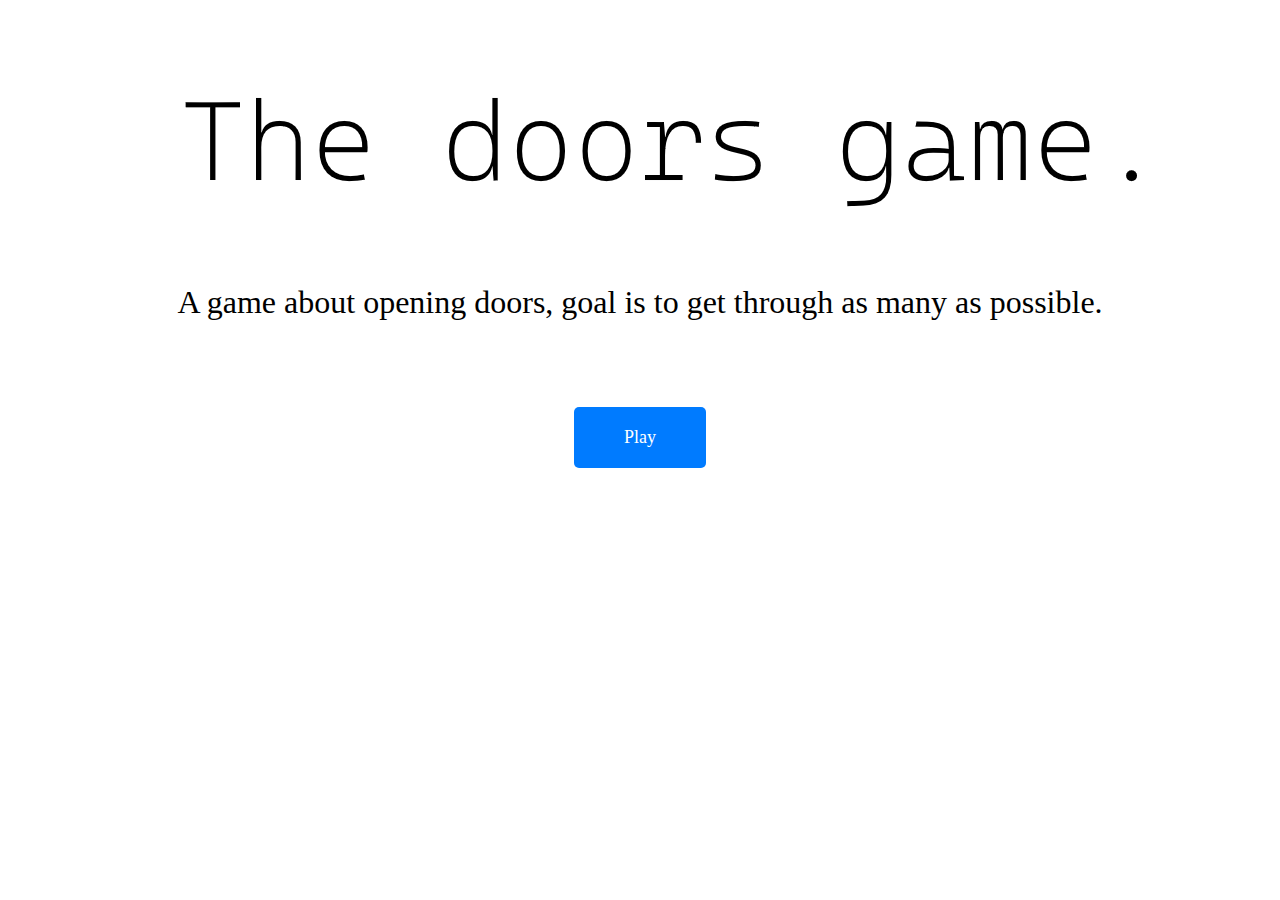
<file: index.html>
<!DOCTYPE html>
<html lang="en">
<head>
    <meta charset="UTF-8">
    <meta name="viewport" content="width=device-width, initial-scale=1.0">
    <title>Document</title>
    <link rel="stylesheet" href="main.css">
</head>
<body>
    <div class="intro">
        <img src="media/titleimage.png">
        <p class="titledescription">A game about opening doors, goal is to get through as many as possible.</p>
    </div>
    <div class="playbutton-container">
        <a href='game.html' class="playlabel">Play</a>
    </div>
</body>
</html>
</file>
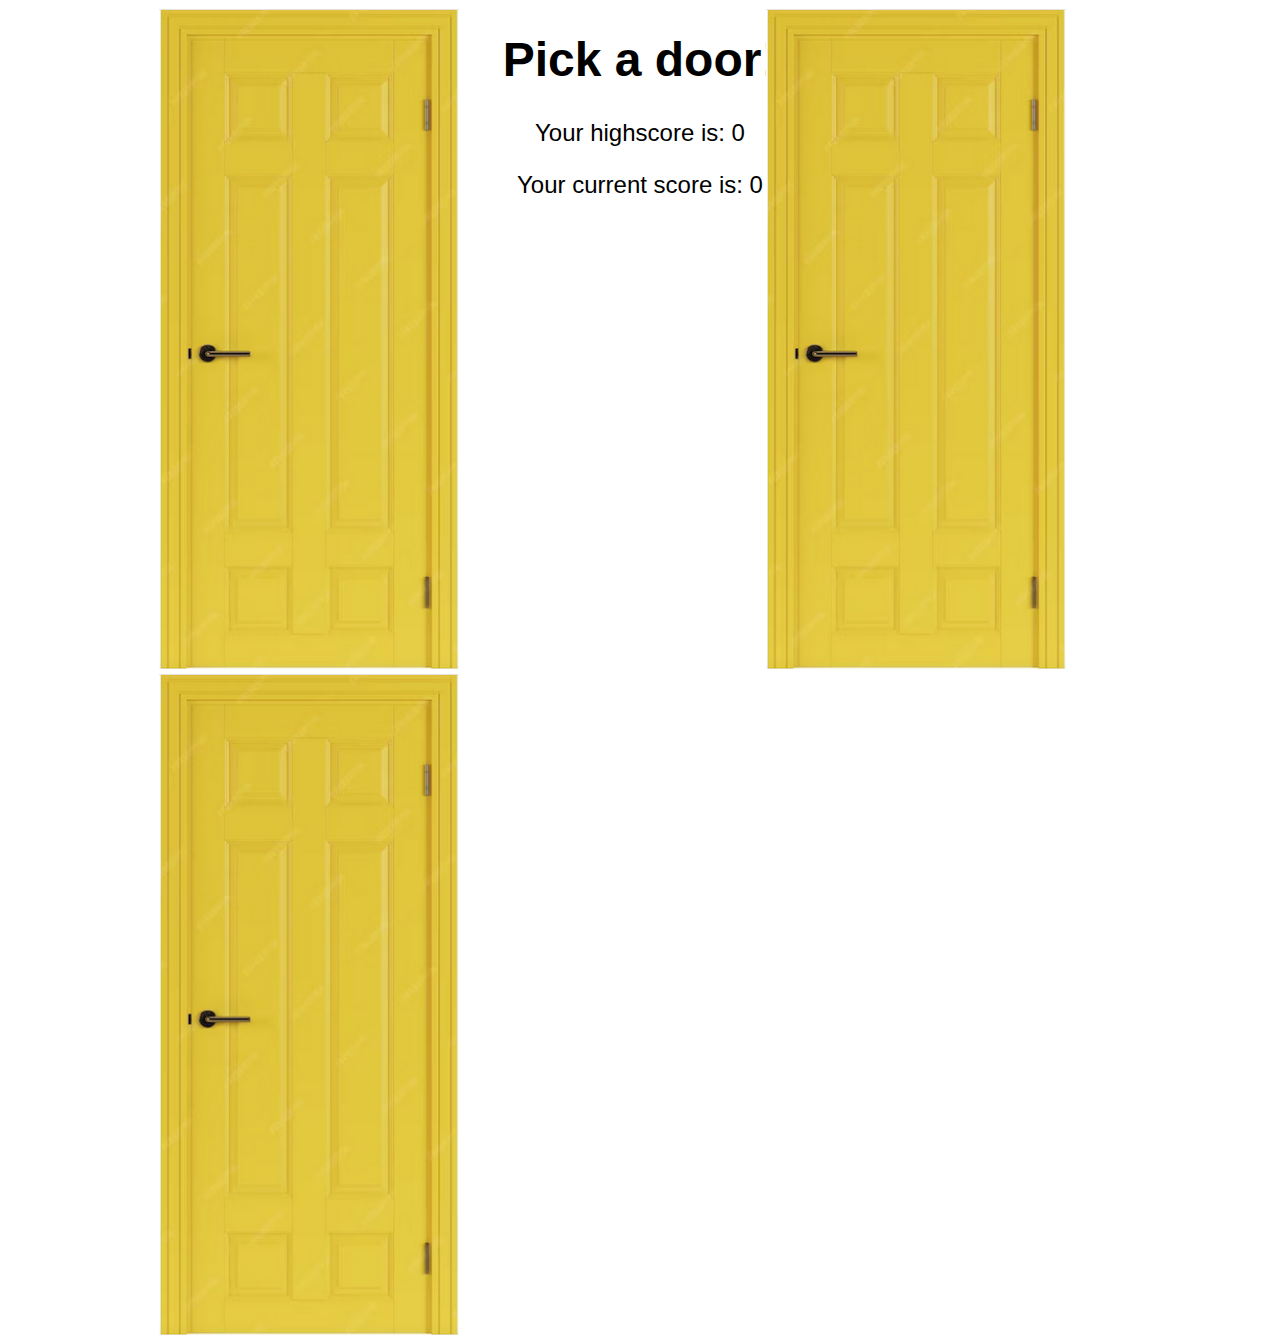
<file: game.html>
<!DOCTYPE html>
<html lang="en">
<head>
    <meta charset="UTF-8">
    <meta name="viewport" content="width=device-width, initial-scale=1.0">
    <title>Game</title>
    <link rel="stylesheet" href="game.css">
    <script src="script.js" defer></script>
</head>
<body>
    <div class="title-container">
        <h1>Pick a door!</h1>
        <p>Your highscore is: <span id="highscore">0</span></p>
        <p>Your current score is: <span id="currentscore">0</span></p>
        <h1 class="lost" id="losttitle">YOU LOST!</h1>
    </div>
    <div class="doors-container">
        <div class="image-wrapper" id="doorslist">
            <img class="door" data-door-number="1" src="media/doorplaceholder.png" alt="Image 1">
            <img class="door" data-door-number="2" src="media/doorplaceholder.png" alt="Image 2">
            <img class="door" data-door-number="3" src="media/doorplaceholder.png" alt="Image 3">
            <!-- Add more clickable images as needed -->
        </div>
    </div>
</body>
</html>
</file>
<file: main.css>
.intro {
    text-align: center;
    margin-top: 3em; /* Adjust the top margin as needed */
}

.titledescription {
    font-size: xx-large;
}

.playbutton-container {
    text-align: center;
    margin-top: 1em; /* Adjust the top margin as needed */
}

.playlabel {
    display: inline-block;
    margin-top: 3em;
    padding: 20px 50px; /* Adjust the padding as needed */
    background-color: #007BFF; /* Adjust the background color */
    color: white;
    cursor: pointer;
    border-radius: 5px;
    font-size: large;
    text-decoration: none;
}

.playlabel:hover {
    transform: scale(1.2);
}

/* game css */
</file>
<file: game.css>
.doors-container {
    display: flex;
    justify-content: center;
    align-items: center;
    height: 100vh;
}



.image-wrapper {
    display: inline-block;
}

.image-wrapper a {
    text-decoration: none;
}

.doors-container img {
    width: 300px;
    height: auto;
    margin: 0 4cm;
    cursor: pointer;
}

.title-container {
    font-family: Arial, Helvetica, sans-serif;
    text-align: center;
    font-size: x-large;
}

.title-container .lost{
    position: absolute;
    top: 6cm;
    left: 0;
    width: 100%;
    text-align: center;
    margin: 0;
    padding: 10px;
    font-size: 100px;
    display: none;
}
</file>
